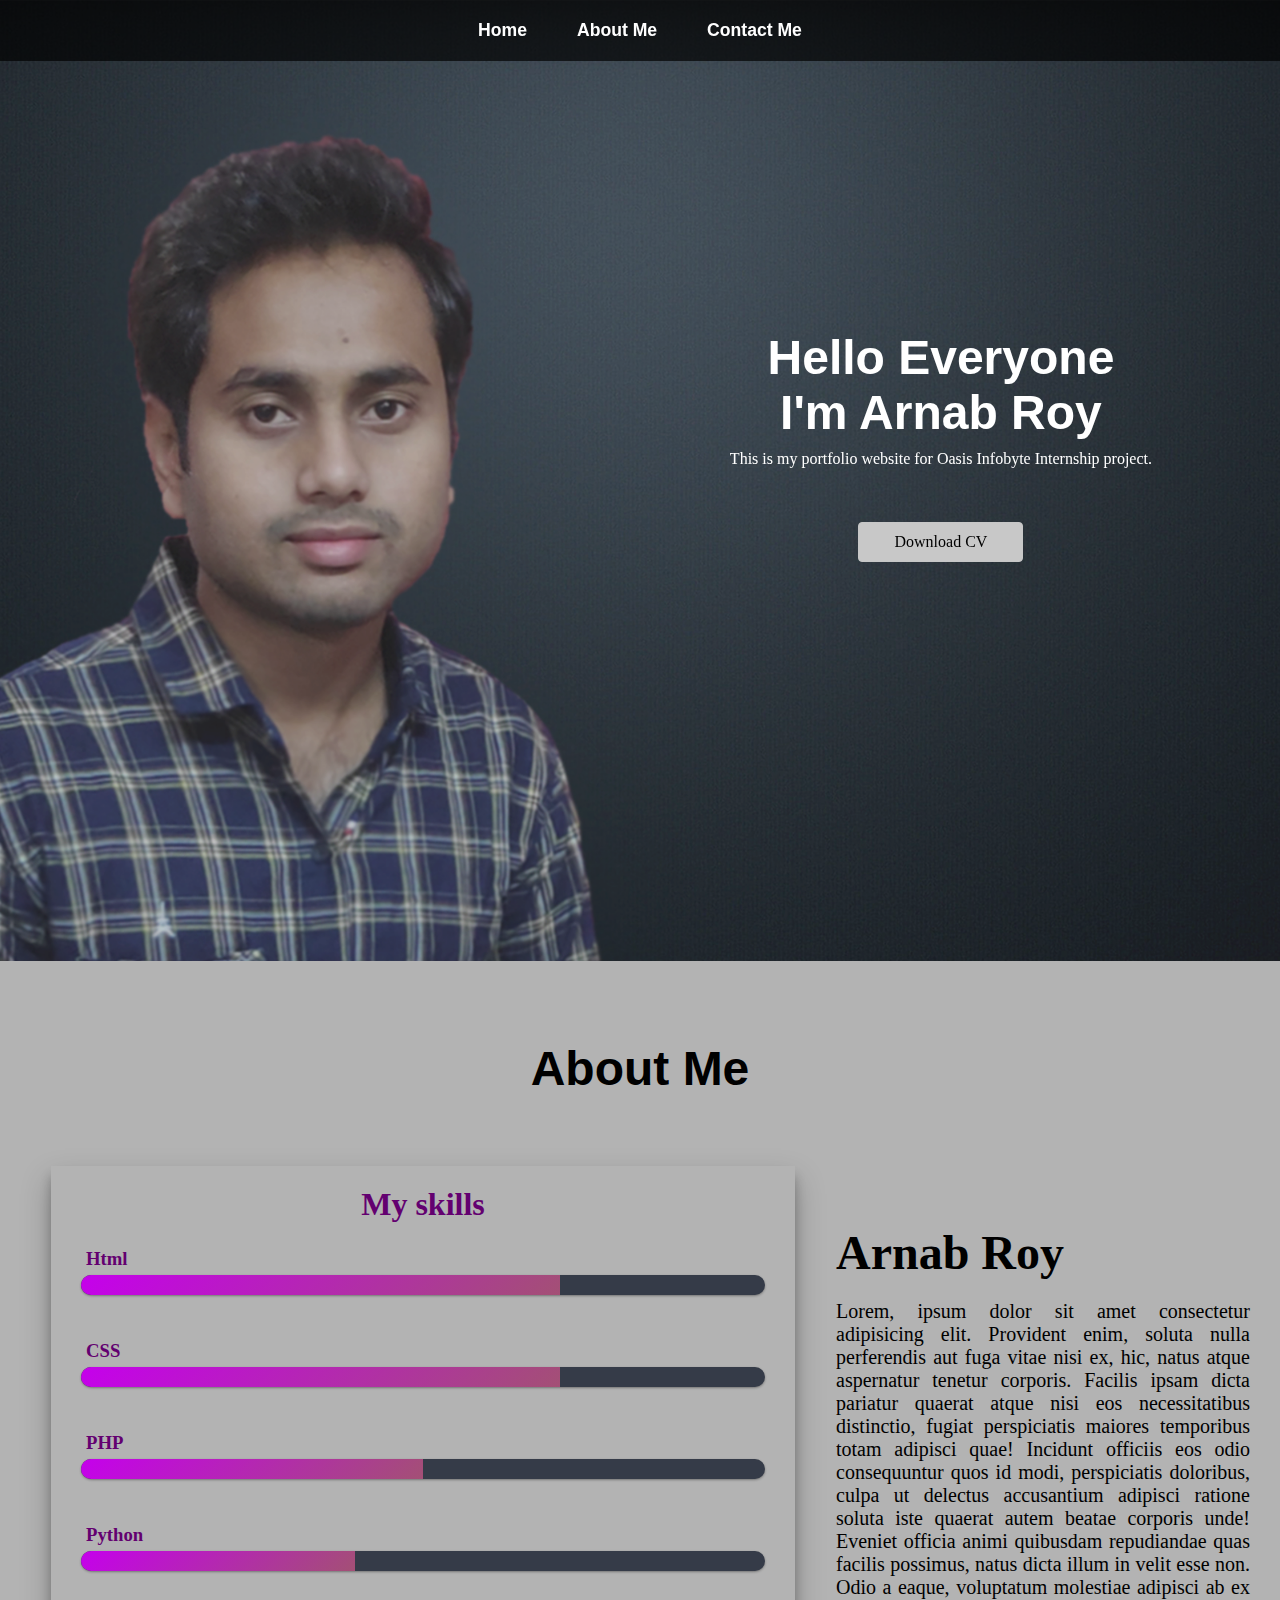
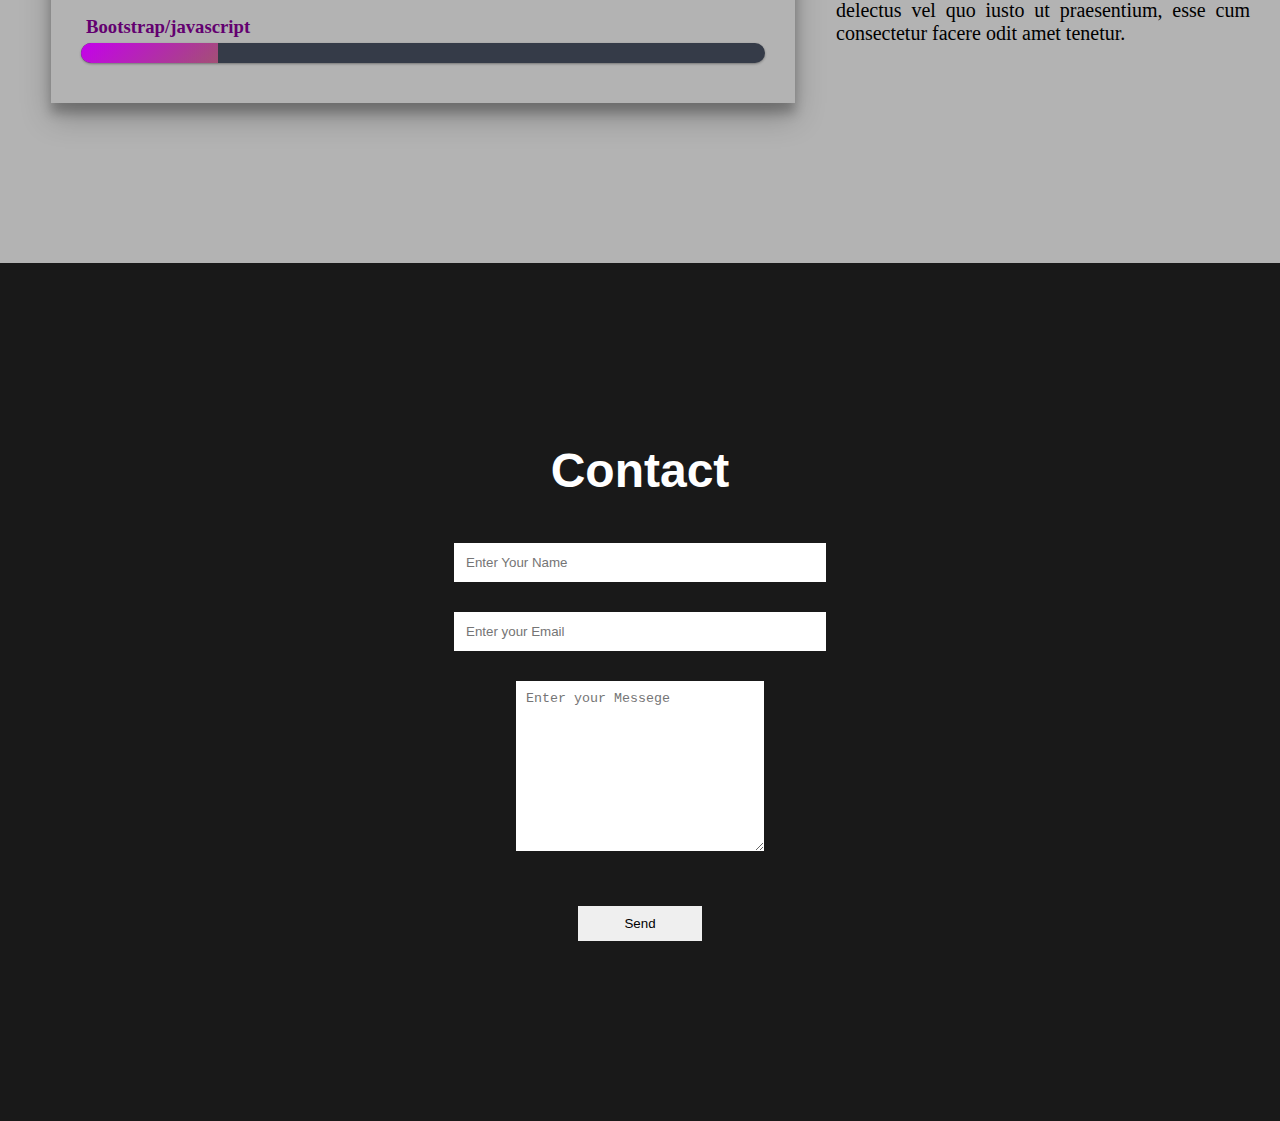
<file: level_1/task_2/index.html>
<!DOCTYPE html>
<html lang="en">

<head>
    <meta charset="UTF-8">
    <meta http-equiv="X-UA-Compatible" content="IE=edge">
    <meta name="viewport" content="width=device-width, initial-scale=1.0">
    <title>Document</title>
    <link rel="stylesheet" href="style.css">
</head>

<body>
    <nav class="navbar">
        <ul>
            <li><a href=#home>Home</a></li>
            <li><a href=#about>About Me</a></li>
            <li><a href=#contact>Contact Me</a></li>
        </ul>
    </nav>

    <section id="home">
        <div class="main">
            <h1 class="headings">Hello Everyone <br> <span> I'm Arnab Roy</span></h1>
            <p>This is my portfolio website for Oasis Infobyte Internship project.
                <br>
                <br>
                <br>
                <br>
            </p>
            <a href="https://drive.google.com/drive/my-drive">Download CV</a>
        </div>
    </section>
    <section id="about">
        <h1 class="headings">About Me</h1>
        <div id="dtls">
            <div id="skills">
                <h1>My skills</h1>
                <li>
                    <h3>Html</h3>
                    <span class="bar"><span class="html"></span></span>
                </li>
                <li>
                    <h3>CSS</h3>
                    <span class="bar"><span class="css"></span></span>
                </li>
                <li>
                    <h3>PHP</h3>
                    <span class="bar"><span class="php"></span></span>
                </li>
                <li>
                    <h3>Python</h3>
                    <span class="bar"><span class="python"></span></span>
                </li>
                <li>
                    <h3>Bootstrap/javascript</h3>
                    <span class="bar"><span class="bj"></span></span>
                </li>
            </div>
            <div id="intro">
                <h2>Arnab Roy</h2>
                <p>Lorem, ipsum dolor sit amet consectetur adipisicing elit. Provident enim, soluta nulla perferendis
                    aut fuga vitae nisi ex, hic, natus atque aspernatur tenetur corporis. Facilis ipsam dicta pariatur
                    quaerat atque nisi eos necessitatibus distinctio, fugiat perspiciatis maiores temporibus totam
                    adipisci quae! Incidunt officiis eos odio consequuntur quos id modi, perspiciatis doloribus, culpa
                    ut delectus accusantium adipisci ratione soluta iste quaerat autem beatae corporis unde! Eveniet
                    officia animi quibusdam repudiandae quas facilis possimus, natus dicta illum in velit esse non. Odio
                    a eaque, voluptatum molestiae adipisci ab ex delectus vel quo iusto ut praesentium, esse cum
                    consectetur facere odit amet tenetur.</p>
            </div>
        </div>
    </section>
    <section id="contact">
        <h1 class="headings">Contact</h1>
        <form action="" class="form">
            <input type="text" name="name" class="input" placeholder="Enter Your Name">
            <input type="email" name="email" class="input" placeholder="Enter your Email">
            <textarea name="msg" id="msg" cols="30" rows="10" placeholder="Enter your Messege"></textarea>
            <input type="submit" value="Send" id="send">
        </form>
    </section>

</body>

</html>
</file>
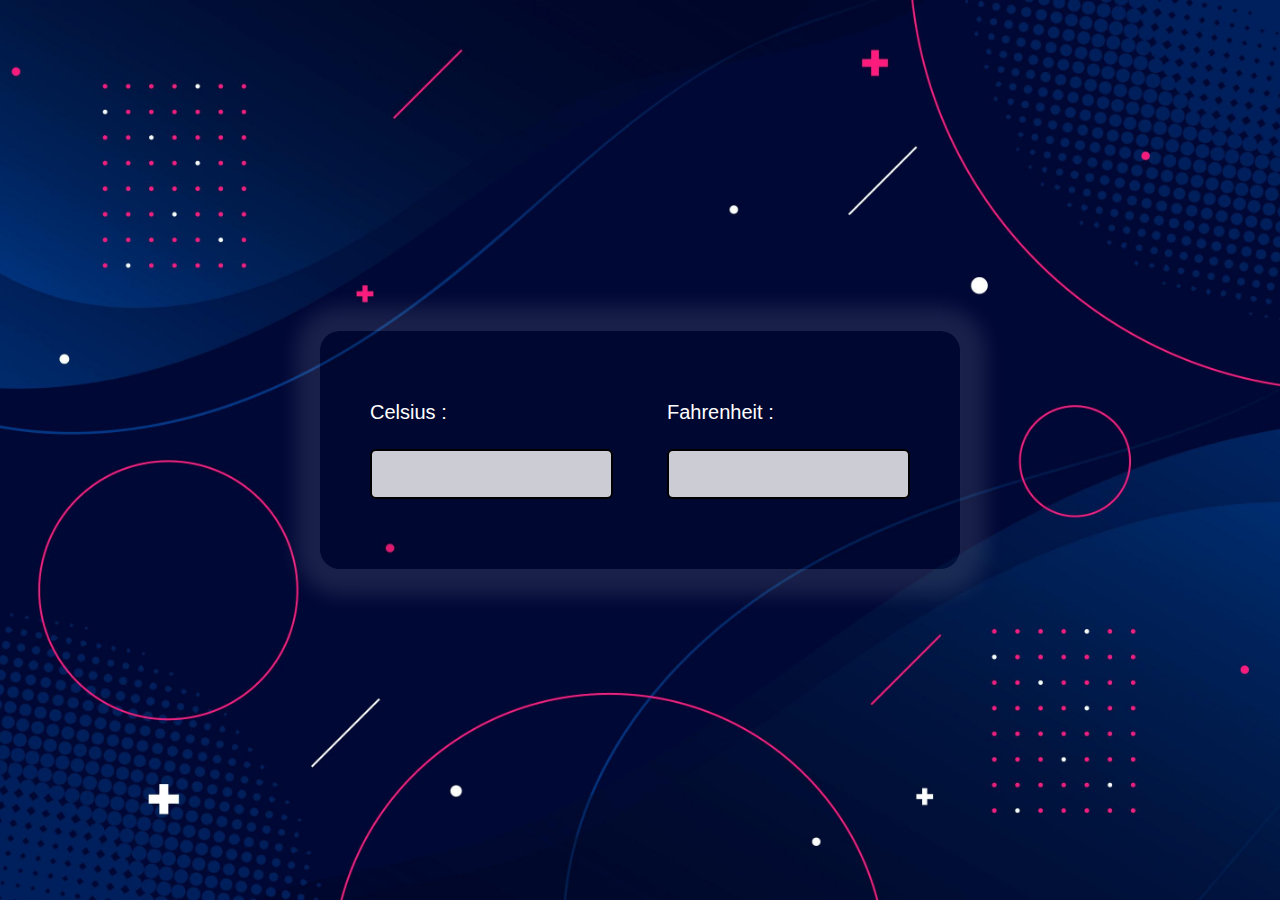
<file: level_1/task_3/index.html>
<!DOCTYPE html>
<html lang="en">
<head>
    <meta charset="UTF-8">
    <meta http-equiv="X-UA-Compatible" content="IE=edge">
    <meta name="viewport" content="width=device-width, initial-scale=1.0">
    <title>Temperature</title>
    <link rel="stylesheet" href="style.css">
</head>
<body>
    <div class="container">
        <div class="con">
            <label for="celsius">Celsius :</label>
            <input type="number" id="celsius">
        </div>
        <div class="con">
            <label for="fahrenheit">Fahrenheit :</label>
            <input type="number" id="fahrenheit">
        </div>
    </div>
    <script src="script.js"></script>
</body>
</html>
</file>
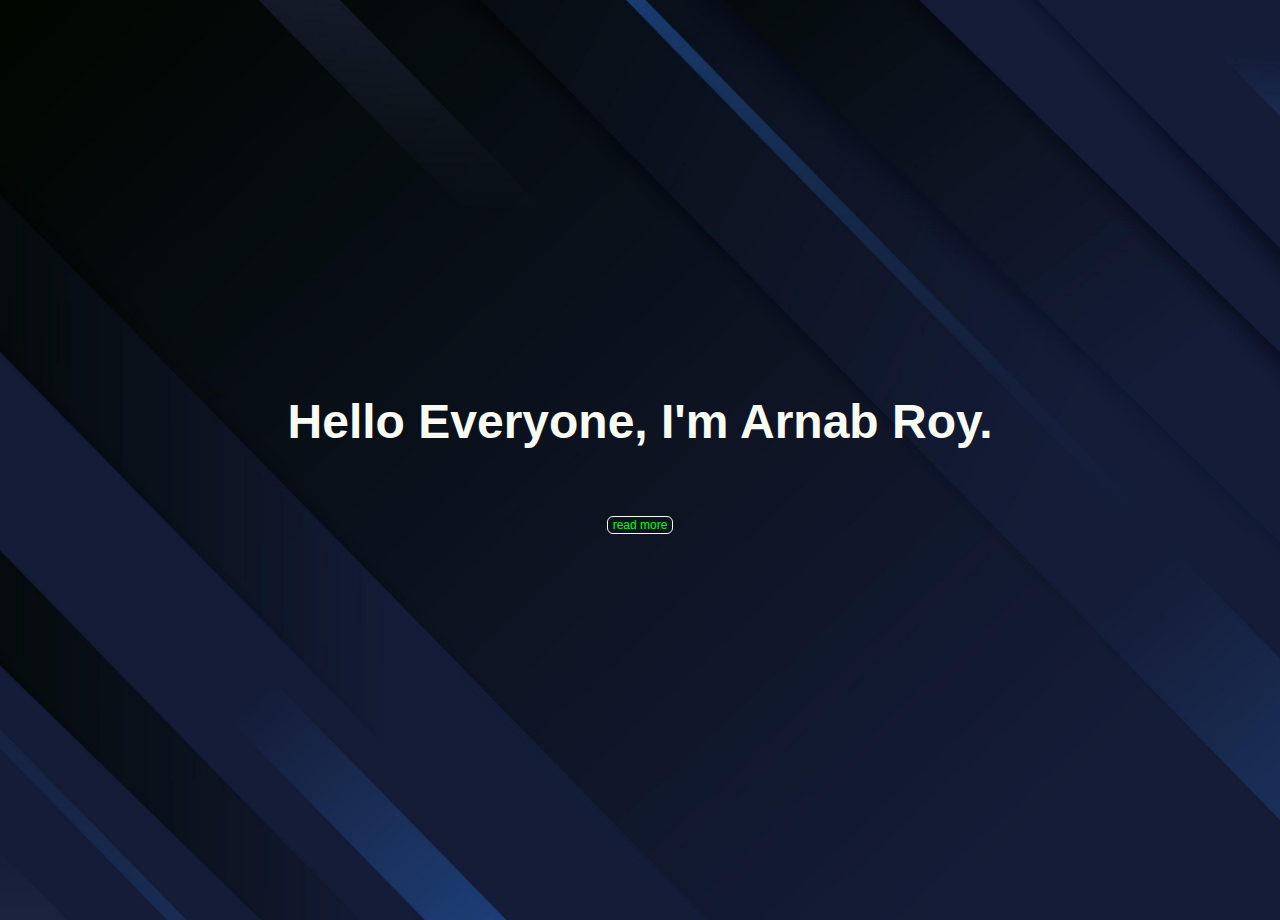
<file: level_1/task_1/landing.html>
<!DOCTYPE html>
<html lang="en">
<head>
    <meta charset="UTF-8">
    <meta http-equiv="X-UA-Compatible" content="IE=edge">
    <meta name="viewport" content="width=device-width, initial-scale=1.0">
    <link rel="stylesheet" href="style.css">
    <title>Home</title>
</head>
<body>
     <header id="landing">
        <h5>Hello Everyone, I'm Arnab Roy.</h5>
        <h6>Wellcome to my Oasis Infobyte Internship Project.</h6>
        <a href="#" class="button">read more</a>
     </header>
</body>
</html>
</file>
<file: level_1/task_2/style.css>
*{
    margin: 0;
    padding: 0;
    box-sizing: border-box;
}
html{
    scroll-behavior: smooth;
}
.navbar{
    display: flex;
    justify-content: center;
    align-items: center;
    background-color: rgba(0, 0, 0, 0.75);
    position: sticky;
    top: 0;

}

.navbar ul{
    display: flex;
    list-style: none;
    margin: 20px 0px;

}
.navbar ul li{
    font-family: sans-serif;
    font-size: 1.1rem;
    font-weight: bold;

}
.navbar ul li a{
    text-decoration: none;
    color: white;
    padding: 8px 25px;
    border-radius: 4px;
    transition: all .5s ease;
}
.navbar ul li a:hover{
    background-color: rgb(199, 199, 199);
    color: black;
    box-shadow: 0 0 10px rgb(199, 199, 199);
}


#home{
    display: flex;
    flex-direction: column;
    background-color: rgba(0, 0, 0, 0.2);
    height: 900px;
    justify-content: center;
    align-items: center;
    color: white;

}
#home::before{
    content: "";
    position: absolute;
    top: 0;
    right: 0;
    background: url('t1.jpg') no-repeat center center/cover;
    height: 1000px;
    width: 100%;
    z-index: -9;
    opacity: .87;
}
.main{
    display: flex;
    flex-direction: column;
    align-items: center;
    position: absolute;
    top: 30%;
    right: 10%;
}
.headings{
    font-family: sans-serif;
    font-size: 3rem;
    text-align: center;
    margin: 60px 0px 10px 0px;

}
.main a{
    padding: 10px 35px;
    background-color: rgb(200, 200, 200);
    border: 1px solid rgb(199, 199, 199);
    color: rgb(0, 0, 0);
    outline: none;
    transition: .6 ease;
    text-decoration: none;
    border-radius: 4px;
    
}
.main a:hover{
    cursor: pointer;
    background-color: rgb(199, 199, 199);
    color: black;
    box-shadow: 0 0 5px rgb(199, 199, 199), 0 0 10px rgb(199, 199, 199), 0 0 15px rgb(199, 199, 199);
    font-weight: bold;
    border-radius: 4px;
}
#dtls{
    display: flex;
}
#about{
    display: flex;
    flex-direction: column;
    box-sizing: border-box;
    padding: 20px;
    background-color: rgb(179, 179, 179);
    align-items: center;
    padding-bottom: 100px ;
}
#skills h1{
    text-align: center;
    justify-content: center;
    
}
#skills h3{
    margin: 5px;
}
#skills{
    display: flex;
    flex-direction: column;
    flex-basis: 60%;
    margin:  60px auto;
    color: rgb(99, 0, 112);
    padding: 20px;
    box-shadow: 0 14px 28px rgba(0, 0, 0, 0.25), 0 10px 10px rgba(0, 0, 0, 0.22);
    list-style: none;
}
#skills li{
    margin: 10px 0;
    padding: 10px;
}
.bar{
    background: #353b48;
    display: block;
    height: 20px;
    border: 1px solod rgba(0, 0, 0, 0.3);
    border-radius: 10px;
    overflow: hidden;
    box-shadow: 0 1px 3px rgba(0, 0, 0, 0.12), 0 1px 2px rgba(0, 0, 0, 0.24);
    transition: all 0.3s cubic-bezier(.25,.8,.25,1);
}
.bar:hover{
    box-shadow: 0 14px 28px rgba(0, 0, 0, 0.25), 0 10px 10px rgba(0, 0, 0, 0.22);
}
.bar span{
    height: 20px;
    float: left;
    background: linear-gradient(135deg, rgb(197, 0, 236)0%, rgb(163, 80, 117)100%);
}
.html{
    width: 70%;
    animation: html 3s;
}
.css{
    width: 70%;
    animation: css 3s;
}.php{
    width: 50%;
    animation: php 3s;
}.python{
    width: 40%;
    animation: python 3s;
}
.bj{
    width: 20%;
    animation: bj 3s;
}
@keyframes html{
    0%{
        width: 0%;
    }
    100%{
        width: 70%;
    }
}
@keyframes css{
    0%{
        width: 0%;
    }
    100%{
        width: 70%;
    }
}@keyframes php{
    0%{
        width: 0%;
    }
    100%{
        width: 50%;
    }
}@keyframes python{
    0%{
        width: 0%;
    }
    100%{
        width: 40%;
    }
}
@keyframes bj{
    0%{
        width: 0%;
    }
    100%{
        width: 20%;
    }
}
#intro{
    display: flex;
    flex-direction: column;
    text-align: center;
    justify-content: center;
    width: 35%;
    padding: 10px;
    text-align: justify;

}
#intro h2{
    font-size: 3rem;
    margin-bottom: 20px;
}
#intro p{
    font-size: 20px;
}
#contact{
    display: flex;
    flex-direction: column;
    box-sizing: border-box;
    background-color: rgba(0, 0, 0, 0.9);
    color: rgb(255, 255, 255);
    padding: 120px 20px;
}
.form{
    display: flex;
    flex-direction: column;
    box-sizing: border-box;
    align-items: center;
    margin: 20px 0px;
}
.input{
    padding: 12px;
    margin: 15px;
    width: 30%;
    border: none;
    outline: none;
}
#msg{
    width: 20%;
    padding: 10px;
    margin: 15px;
    border: none;
    outline: none;
}
#send{
    padding: 10px;
    width: 10%;
    margin: 40px;
    border: none;
    outline: none;
}
#send:hover{
    cursor: pointer;
    box-shadow: 0 0 10px white;
}
</file>
<file: level_1/task_3/style.css>
*{
    margin: 0;
    padding: 0;
    box-sizing: border-box;
    font-size: 20px;
    font-family: sans-serif;
}
body{
    height: 100vh;
    background-image: url('calback.jpg');
    background-size: cover;
    background-position: center;
    display: flex;
    align-items: center;
    justify-content: center;
}
.container{
    width: 50%;
    background-color: rgba(0, 0, 0, 0.1);
    padding: 70px 50px;
    box-shadow: 1px 1px 20px 25px rgba(255, 255, 255, 0.1);
    border-radius: 20px;
    display: flex;
    justify-content: space-between;

}
.con{
    width: 45%;
    color: #fff;
    
}
input{
    width: 100%;
    height: 50px;
    border-radius: 6px;
    border: 2px solid rgb(0, 0, 0);
    outline: none;
    margin-top: 10%;
    padding: 0 10px;
    background-color: rgba(255, 255, 255, 0.795);
}
</file>
<file: level_1/task_1/style.css>
*{
    margin: 0;
    padding: 0;
}
body{
    margin: 0;
    font-family: Arial, Helvetica, sans-serif;
    line-height: 1.3;
    color: rgb(248, 251, 242);
}
#landing{
    background-image: url('landing_background.jpg');
    background-size: cover;
    background-position: center;
    height: 100vh;
    display: flex;
    flex-direction: column;
    justify-content: center;
    align-items: center;
    padding: 10px;
    text-align: center;
    
    
}
#landing h5{
    font-size: 48px;
    padding: 5px;
    position: relative;
    animation: arnab 2s;
    animation-fill-mode: forwards;
}
@keyframes arnab {
    from{
        color: transparent;
        transition: ease-in;
        margin-bottom: 50px;
    }
    to {
    font-size: 48px;
    padding: 5px;
    transform: scale(1) translate(0px);
    }
}
#landing h6{
    font-size: 36px;
    padding: 5px;
    position: relative;
    animation: wellcome 2s;
    animation-delay: 1s;
    animation-fill-mode: forwards;
    color: transparent;
}
@keyframes wellcome {
    from{
        color: transparent;
        transition: ease-in;
        transform: scale(.7);
    }
    to {
    font-size: 36px;
    padding: 5px;
    transform: scale(1) translate(0px);
    color: rgb(248, 251, 242);
    }
}
#landing .button{
    line-height: .5;
    font-size: 12px;
    text-decoration: none;
    padding: 5px;
    border: rgb(248, 251, 242) .5px solid;
    border-radius: 6px;
    color: rgb(0, 255, 4);
    transform: fadeinup 3s;
    animation: readmore 4.2s;
}
#landing .button:hover{
    background: rgb(248, 251, 242);
    color: rgb(0, 0, 0);
    transform: scale(1.2);
}
@keyframes readmore{
    0%{
        transform: scale(0);

    }
    95%{
        transform: scale(0);
    }
    100%{
        transform: scale(1);
    }
}
</file>
